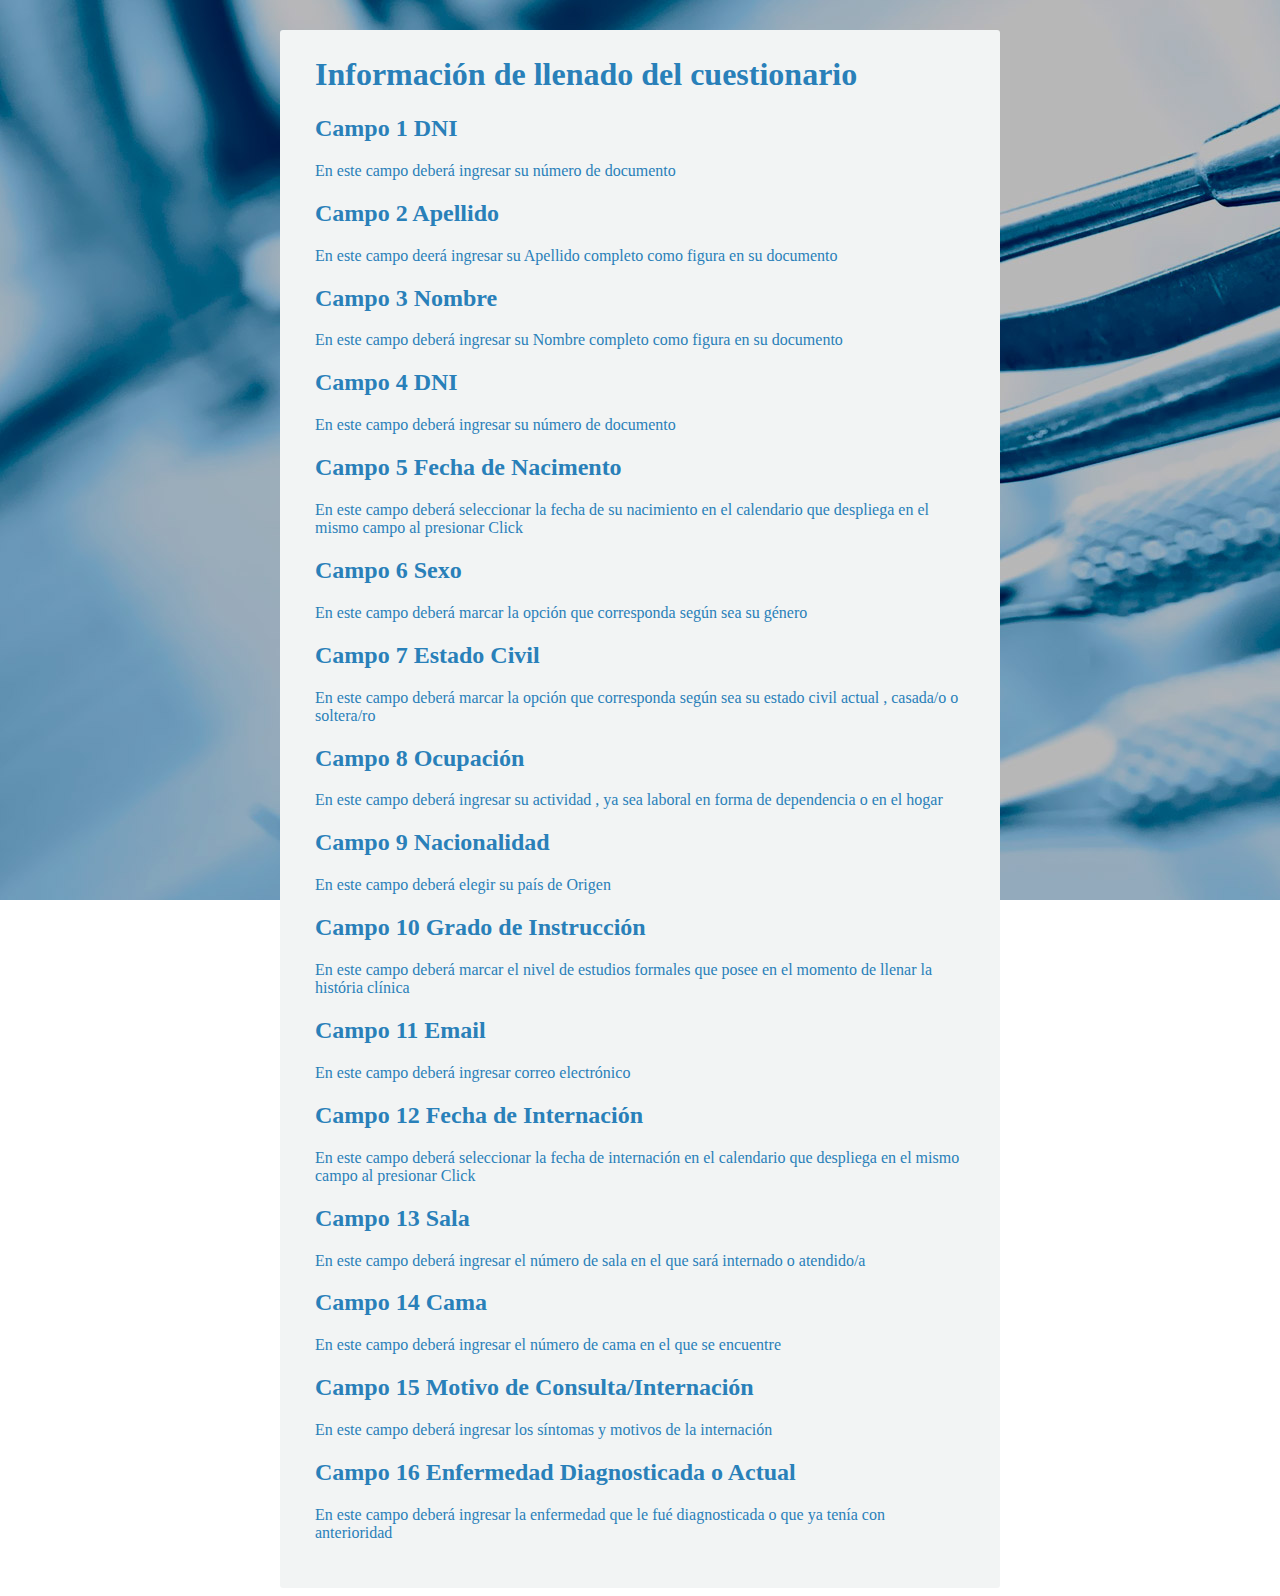
<file: info.html>
<!DOCTYPE html>
<html>
<head>
	<title>InformaciónCuestionario</title>
	<link rel="stylesheet" type="text/css" href="css/estilos2.css">
</head>

<body>

<div class="info1">
	<h1>Información de llenado del cuestionario</h1>
	<h2>Campo 1 DNI</h2>
	<P>En este campo deberá ingresar su número de documento</P>

	<h2>Campo 2 Apellido</h2>
	<P>En este campo deerá ingresar su Apellido completo como figura en su documento</P>

	<h2>Campo 3 Nombre</h2>
	<P>En este campo deberá ingresar su Nombre completo  como figura en su documento</P>

	<h2>Campo 4 DNI</h2>
	<P>En este campo deberá ingresar su número de documento</P>

	<h2>Campo 5 Fecha de Nacimento</h2>
	<P>En este campo deberá seleccionar la fecha de su nacimiento en el calendario que despliega en el mismo campo al presionar Click </P>

	<h2>Campo 6 Sexo</h2>
	<P>En este campo deberá marcar la opción que corresponda según sea su género</P>

	<h2>Campo 7 Estado Civil</h2>
	<P>En este campo deberá marcar la opción que corresponda según sea su estado civil actual , casada/o o soltera/ro</P>

	<h2>Campo 8 Ocupación</h2>
	<P>En este campo deberá ingresar su actividad , ya sea laboral en forma de dependencia o en el hogar</P>

	<h2>Campo 9 Nacionalidad</h2>
	<P>En este campo deberá elegir su país de Origen</P>

	<h2>Campo 10 Grado de Instrucción</h2>
	<P>En este campo deberá marcar el nivel de estudios formales que posee en el momento de llenar la história clínica</P>

	<h2>Campo 11 Email</h2>
	<P>En este campo deberá ingresar correo electrónico</P>

	<h2>Campo 12 Fecha de Internación</h2>
	<P>En este campo deberá seleccionar la fecha de internación en el calendario que despliega en el mismo campo al presionar Click</P>

	<h2>Campo 13 Sala</h2>
	<P>En este campo deberá ingresar el número de sala en el que sará internado o atendido/a</P>

	<h2>Campo 14 Cama</h2>
	<P>En este campo deberá ingresar el número de cama en el que se encuentre</P>

	<h2>Campo 15 Motivo de Consulta/Internación</h2>
	<P>En este campo deberá ingresar los síntomas y motivos de la internación</P>

	<h2>Campo 16 Enfermedad Diagnosticada o Actual</h2>
	<P>En este campo deberá ingresar la enfermedad que le fué diagnosticada o que ya tenía con anterioridad</P>

</div>

</body>
</html>
</file>
<file: css/estilos2.css>
.info1{
    background: #F2F4F4;
    width: 90%;
    max-width: 650px;
    margin: auto;
    padding: 5px 35px;
    margin-top: 30px;
    padding-bottom: 30px;
    border-radius: 3px;
    color: #2980B9;
    }
body{
    background: url(../img/img2.jpg);
    background-size: cover;
    background-attachment: fixed;
}
</file>
